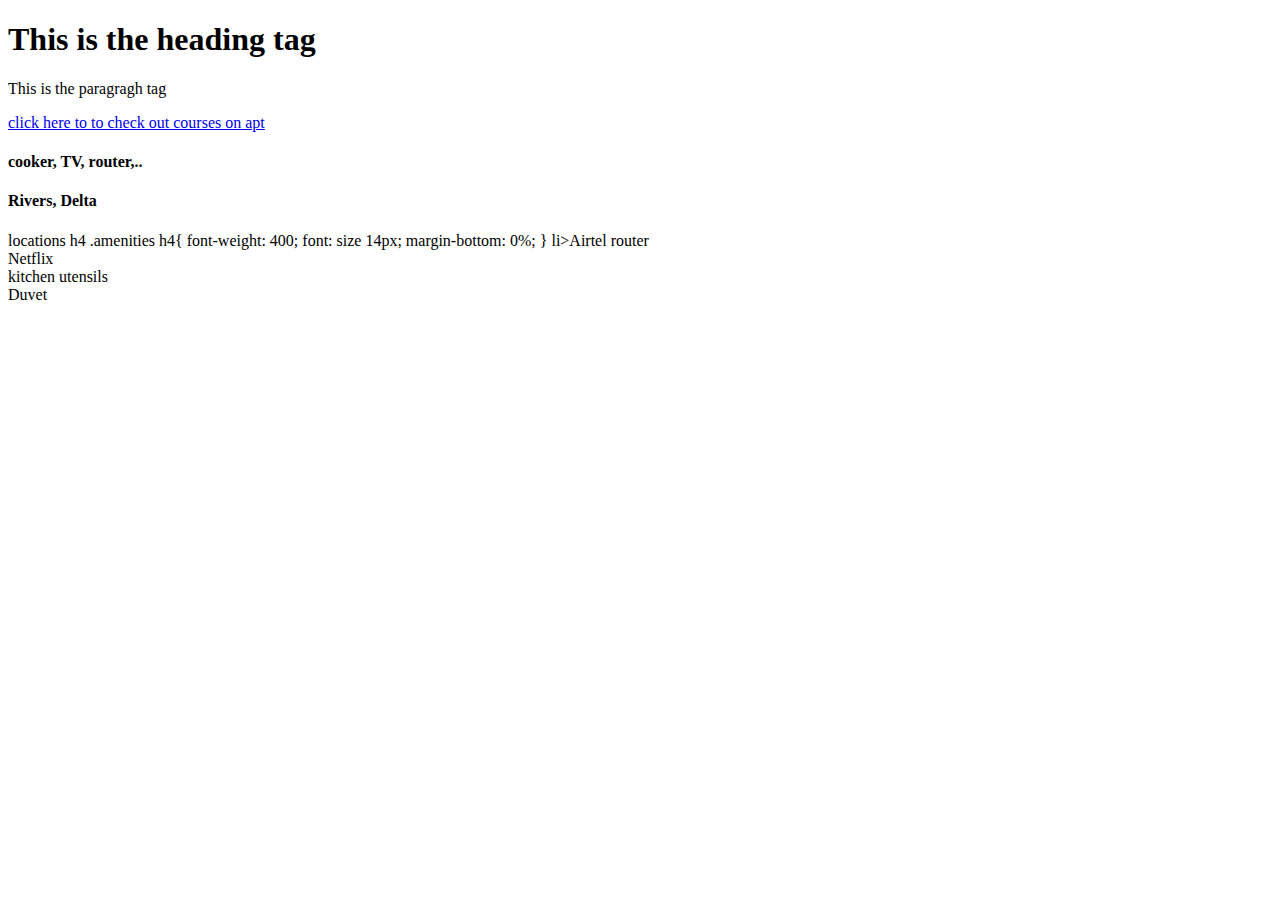
<file: web_static/index.html>
<!-- start your HTML code-->
<!DOCTYPE html>

<html>
    <head>
        <title> This is my html course</title>
    </head>
    <body>
        <h1> This is the heading tag</h1>
<p> This is the paragragh tag</p>
  <a href="aptlearn.oi">click here to to check out courses  on apt</a>
</body>
</html>

<h4>cooker, TV, router,..</h4>
<h4>Rivers, Delta</h4>


locations h4 .amenities h4{
  font-weight: 400;
  font: size 14px;
  margin-bottom: 0%;
}
li>Airtel router</li>
                    <li> Netflix</li>
                    <li>kitchen utensils</li>
                    <li>Duvet</li>
</file>
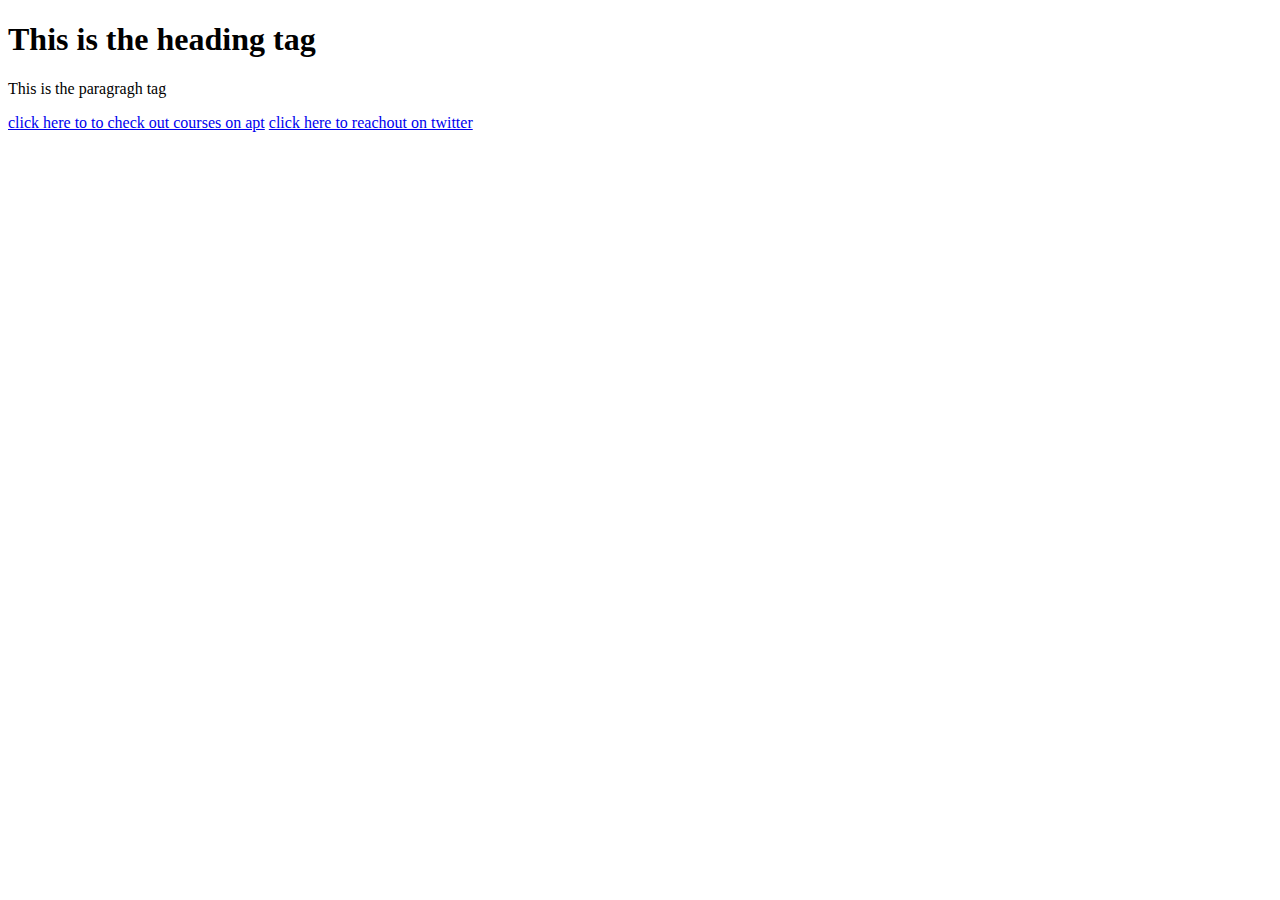
<file: web_static/website/index.html>
<!-- start your HTML code-->
<!DOCTYPE html>

<html>
    <head>
        <title> This is my html course</title>
    </head>
    <body>
        <h1> This is the heading tag</h1>
<p> This is the paragragh tag</p>
  <a href="aptlearn.oi">click here to to check out courses  on apt</a>
  <a href="https://twitter.com">click here to reachout on twitter</a>
</body>
</html>
</file>
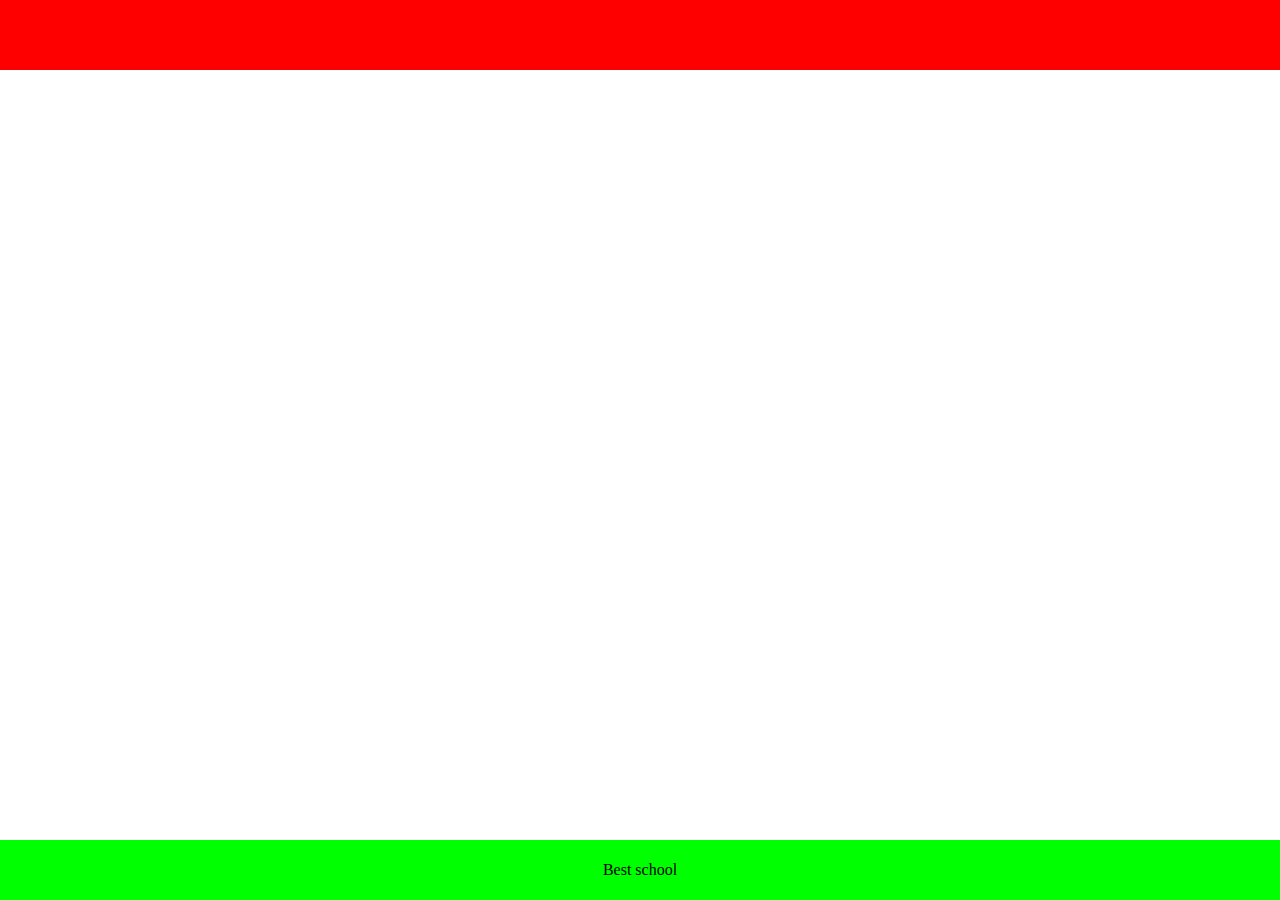
<file: web_static/0-index.html>
<!DOCTYPE html>
<html>
    <head>
        <title> AirBnB clone</title>
    </head>
    <body style="margin: 0; padding: 0">
     <header style="background-color: #FF0000; height: 70px; width: 100%;"></header>
     <footer style="background-color: #00FF00; height: 60px; width: 100%; position: absolute; bottom: 0; display: flex; justify-content: center; align-items: center;" >
        <p> Best school</p>
    </footer>
    </body>
</html>
</file>
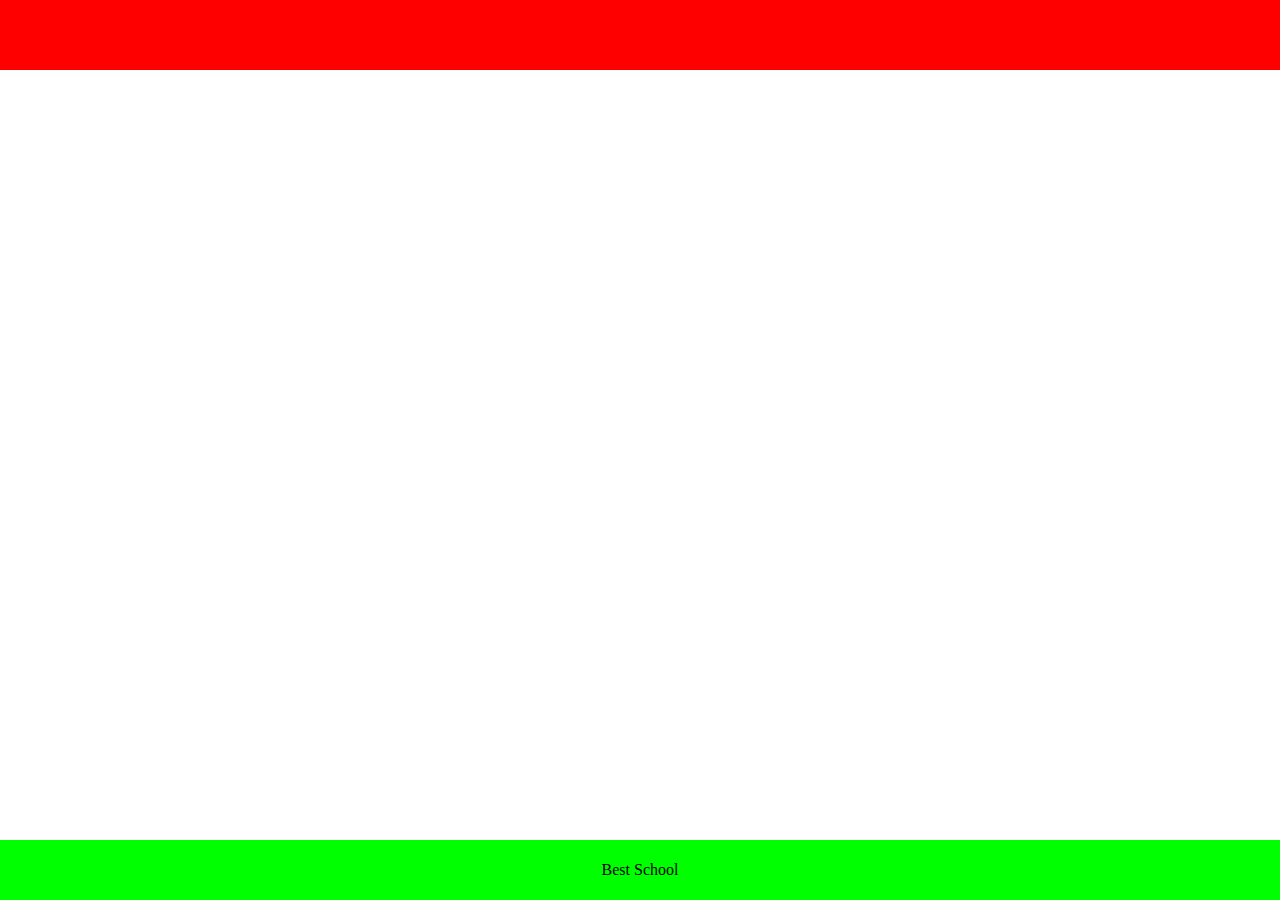
<file: web_static/1-index.html>
<!DOCTYPE html>
<html>
    <head>
        <title> AirBnB clone</title>
        <style>
            body {
                margin: 0;
                padding: 0;
            }
            header {
                background-color: #FF0000;
                height: 70px;
                width: 100%;
            }
            footer {
                background-color: #00FF00;
                height: 60px;
                width: 100%;
                position: absolute;
                bottom: 0%;
                display: flex;
                justify-content: center;
                align-items: center;
            }
            </style>
    </head>
    <body>
        <header></header>
        <footer>
         <p> Best School </p>
        </footer>
    </body>
</html>
</file>
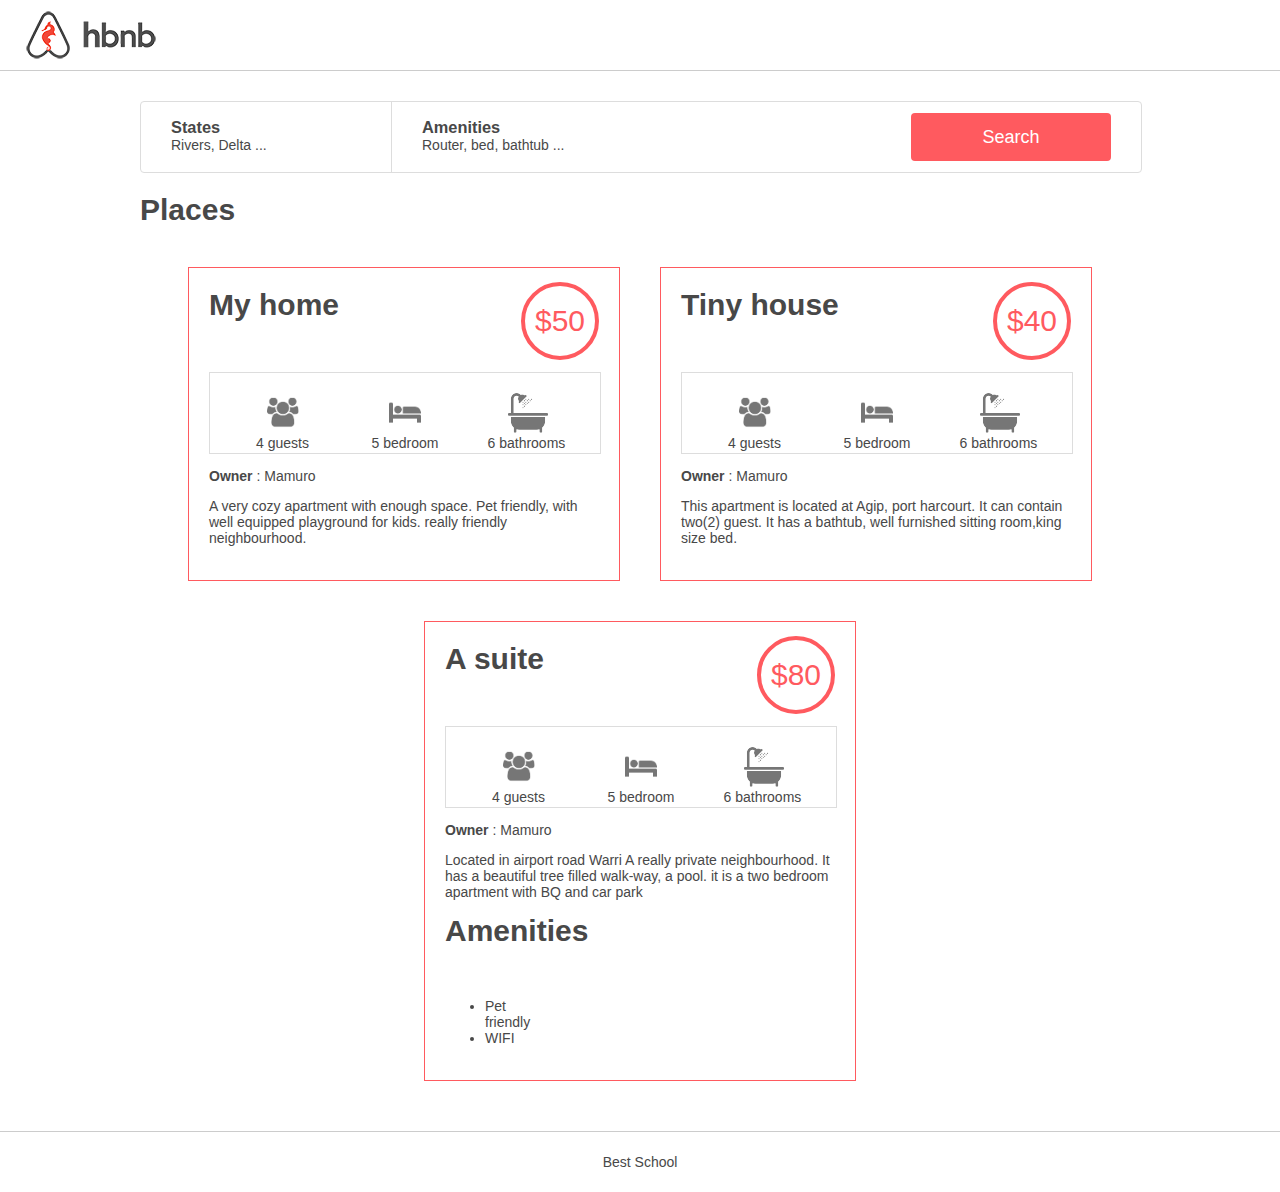
<file: web_static/100-index.html>
<!DOCTYPE html>
<html>
    <head>
        <title> AirBnB Clone</title>
        <link rel="icon" href="images/icon.png">
        <link rel="stylesheet" href="style/4-common.css">
        <link rel="stylesheet" href="style/3-footer.css">
        <link rel="stylesheet" href="style/3-header.css">
        <link rel="stylesheet" href="style/6-filters.css">
        <link rel="stylesheet" href="style/100-places.css">
        
    </head>
    <body>
        <header> 
        </header>
        <div class="container">
            <section class="filters">
                <div class="locations">
                    <h3>States</h3>
                    <h4>Rivers, Delta ...</h4>
                    <ul class="popover">
                        <h2>Rivers</h2>
                        <li> Agip</li>
                        <li> Mile 1</li>
                        <li> Rumuekini</li>
                       
                        <h2 class="delta">Delta</h2>
                        <li>Warri</li>
                        <li>Asaba</li>
                        <li>Ughelli</li>
                    </ul>
                </div>
                <div class="amenities">
                   <h3>Amenities</h3>
                   <h4>Router, bed, bathtub ...</h4>
                   <ul class="popover">
                        <li>Airtel router</li>
                        <li> Netflix</li>
                        <li>kitchen utensils</li>
                        <li>Duvet</li>
                    </ul>
                </div>
              <button>Search</button>

            </section>
            <section class="places">
                <h1>Places</h1>
                <div class="wrap">
                <article>
                    <div class="tail">
                        <h2>My home</h2>
                        <div class="price_by_night">
                            <p>$50</p>
                        </div>
                       <div class="information">
                            <div class="max_guest">
                                <p>4 guests</p>
                            </div>
                            <div class="number_rooms">
                                <p>5 bedroom</p>
                            </div>
                            <div class="number_bathrooms">
                                <p>6 bathrooms</p>
                            </div>

                         </div>                        
                    </div>
                    <div class="User" >
                       <p> <b>Owner</b> : Mamuro </p>

                     </div>
                     <div class="description" > <p>A very cozy apartment with enough space.
                         Pet friendly, with well equipped playground for kids. really friendly neighbourhood. </p>
                </article>
                <article>
                    <div class="tail">
                        <h2>Tiny house</h2>
                        <div class="price_by_night">
                            <p>$40</p>
                        </div>
                       <div class="information">
                            <div class="max_guest">
                                <p>4 guests</p>
                            </div>
                            <div class="number_rooms">
                                <p>5 bedroom</p>
                            </div>
                            <div class="number_bathrooms">
                                <p>6 bathrooms</p>
                            </div>
    
                         </div> 
                         <div class="User" >
                           <p> <b>Owner</b> : Mamuro </p>
    
                         </div>
                         <div class="description" > <p> This apartment is located at Agip, port harcourt.
                             It can contain two(2) guest. It has a bathtub, well furnished sitting room,king size bed.</p>
                         </div>
                </article>
                <article>
                 <div class="tail">
                    <h2>A suite</h2>
                    <div class="price_by_night">
                        <p>$80</p>
                    </div>
                   <div class="information">
                        <div class="max_guest">
                            <p>4 guests</p>
                        </div>
                        <div class="number_rooms">
                            <p>5 bedroom</p>
                        </div>
                        <div class="number_bathrooms">
                            <p>6 bathrooms</p>
                        </div>        
                </div>
                <div class="User" >
                   <p> <b>Owner</b> : Mamuro </p>

                 </div>
                 <div class="description" > <p>Located in airport road Warri
                     A really private neighbourhood. It has a beautiful tree filled walk-way, a pool.
                     it is a two bedroom apartment with BQ and car park
                    </p>
                </div>
                <div class="amenities">
                    <h2>Amenities</h2>
                    <ul>
                        <li>Pet friendly</li>
                        <li>WIFI</li>
                    </ul>


                </div>
                </article>
                </div>




            </section>
        </div>
        <footer> 
            <p> Best School</p>
        </footer>
    </body>
</html>
</file>
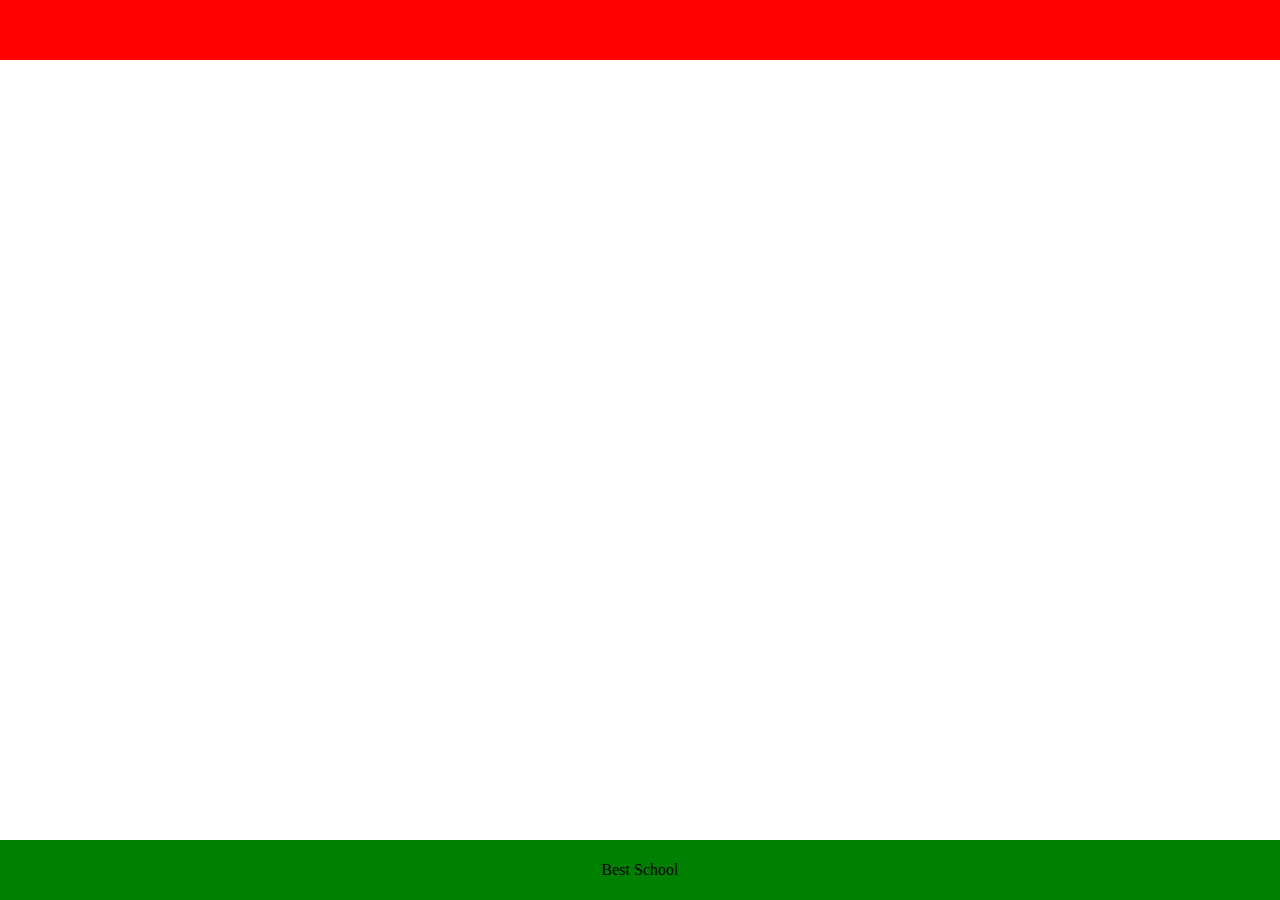
<file: web_static/2-index.html>
<!DOCTYPE html>
<html>
    <head>
        <title> AirBnB Clone </title>
        <link rel="stylesheet" href="style/2-common.css">
        <link rel="stylesheet" href="style/2-footer.css">
        <link rel="stylesheet" href="style/2-header.css">
    </head>
    <body>
        <header></header>
        <footer>
            <p> Best School</p>
        </footer>
    </body>
</file>
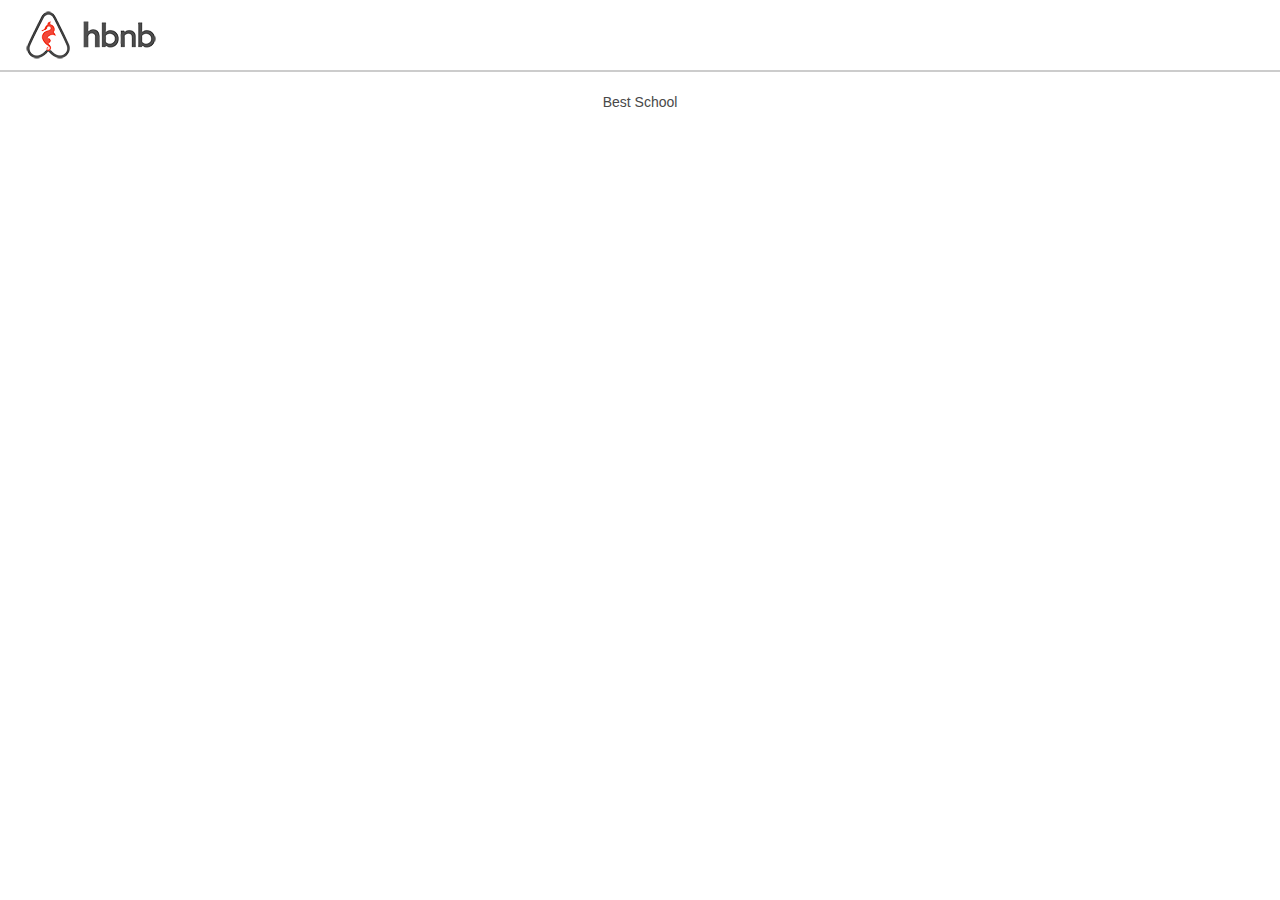
<file: web_static/3-index.html>
<!DOCTYPE html>
<html>
    <head>
        <title> AirBnB Clone</title>
        <link rel="icon" href="images/icon.png">
        <link rel="stylesheet" href="style/3-common.css">
        <link rel="stylesheet" href="style/3-footer.css">
        <link rel="stylesheet" href="style/3-header.css">
    </head>
    <body>
        <header> 
        </header>
        <footer> 
            <p> Best School</p>
        </footer>
    </body>
</html>
</file>
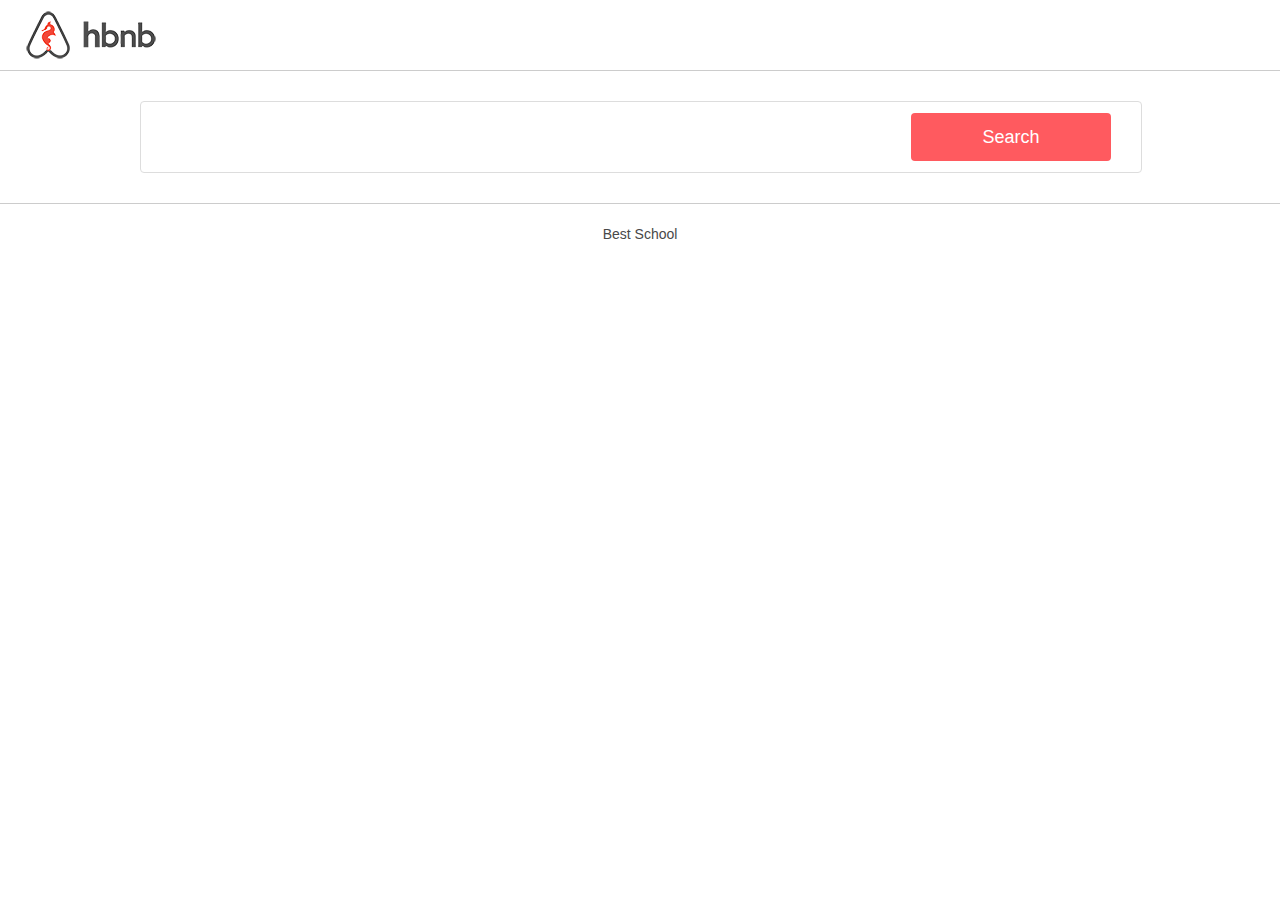
<file: web_static/4-index.html>
<!DOCTYPE html>
<html>
    <head>
        <title> AirBnB Clone</title>
        <link rel="icon" href="images/icon.png">
        <link rel="stylesheet" href="style/4-common.css">
        <link rel="stylesheet" href="style/3-footer.css">
        <link rel="stylesheet" href="style/3-header.css">
        <link rel="stylesheet" href="style/4-filters.css">
    </head>
    <body>
        <header> 
        </header>
        <div class="container">
            <section class="filters">
              <button>Search</button>
            </section>
        </div>
        <footer> 
            <p> Best School</p>
        </footer>
    </body>
</html>
</file>
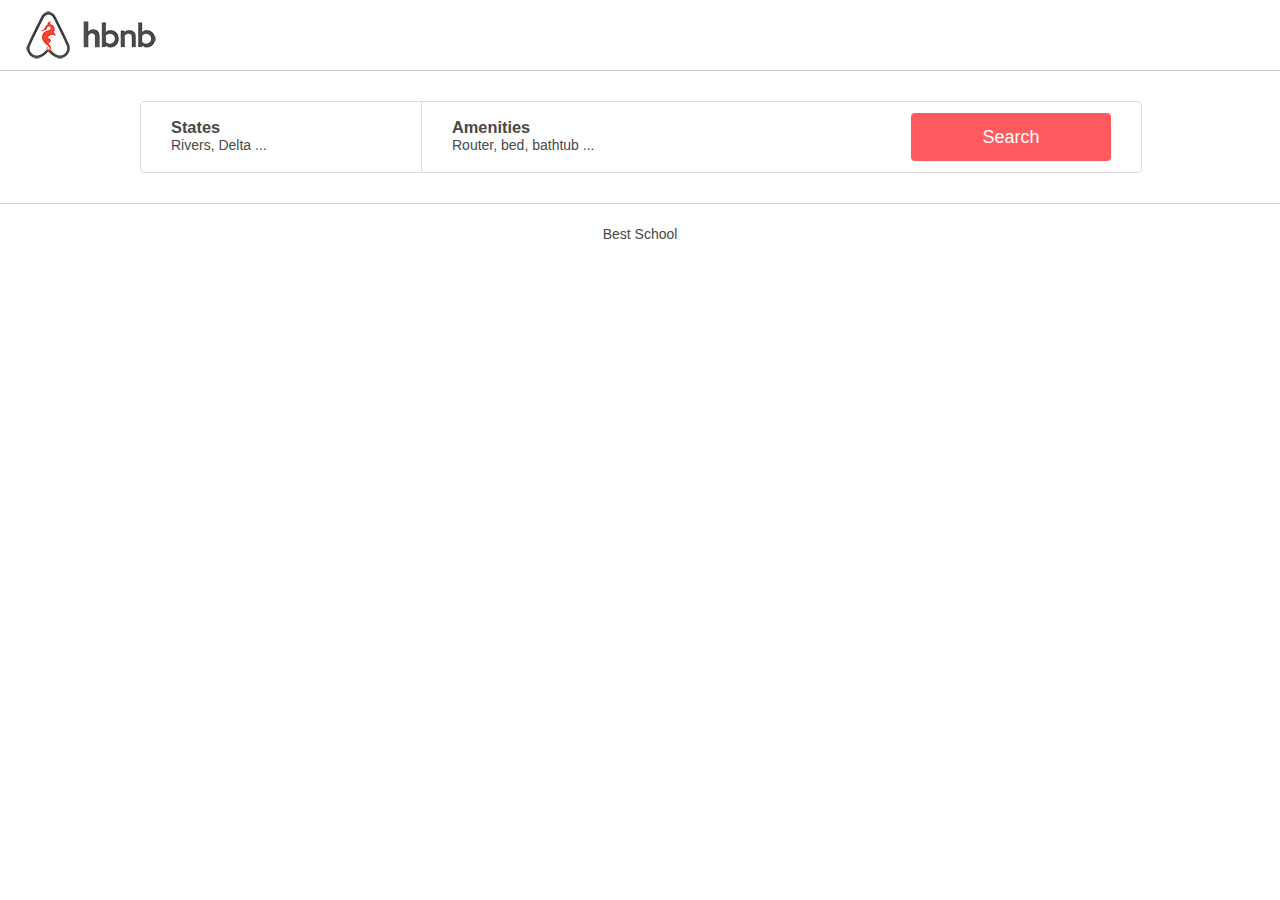
<file: web_static/5-index.html>
<!DOCTYPE html>
<html>
    <head>
        <title> AirBnB Clone</title>
        <link rel="icon" href="images/icon.png">
        <link rel="stylesheet" href="style/4-common.css">
        <link rel="stylesheet" href="style/3-footer.css">
        <link rel="stylesheet" href="style/3-header.css">
        <link rel="stylesheet" href="style/5-filters.css">
    </head>
    <body>
        <header> 
        </header>
        <div class="container">
            <section class="filters">
                <div class="locations">
                    <h3>States</h3>
                    <h4>Rivers, Delta ...</h4>
                </div>
                 <div class="amenities">
                   <h3>Amenities</h3>
                   <h4>Router, bed, bathtub ...</h4>
                 </div>
              <button>Search</button>
              
            </section>
        </div>
        <footer> 
            <p> Best School</p>
        </footer>
    </body>
</html>
</file>
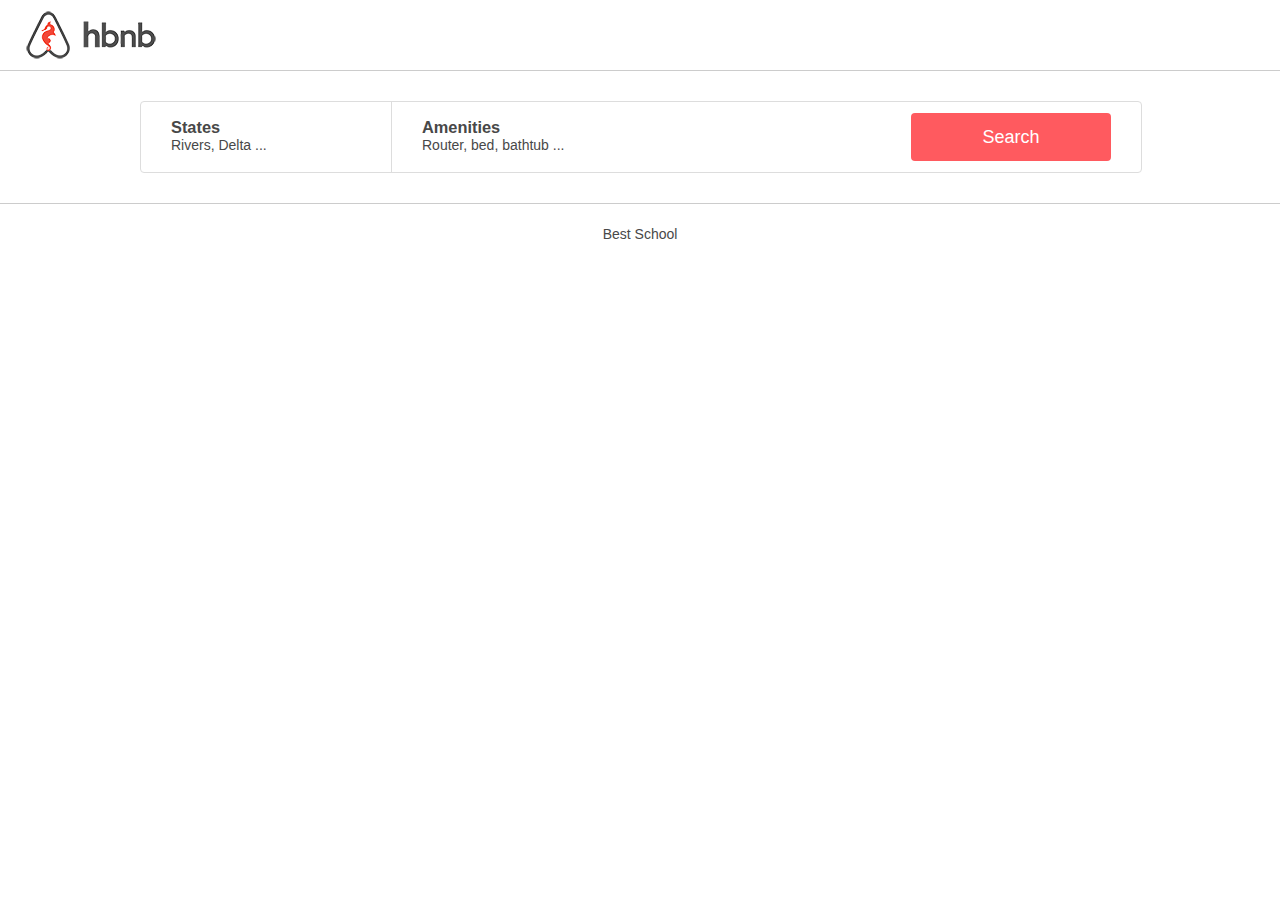
<file: web_static/6-index.html>
<!DOCTYPE html>
<html>
    <head>
        <title> AirBnB Clone</title>
        <link rel="icon" href="images/icon.png">
        <link rel="stylesheet" href="style/4-common.css">
        <link rel="stylesheet" href="style/3-footer.css">
        <link rel="stylesheet" href="style/3-header.css">
        <link rel="stylesheet" href="style/6-filters.css">
    </head>
    <body>
        <header> 
        </header>
        <div class="container">
            <section class="filters">
                <div class="locations">
                    <h3>States</h3>
                    <h4>Rivers, Delta ...</h4>
                    <ul class="popover">
                        <h2>Rivers</h2>
                        <li> Agip</li>
                        <li> Mile 1</li>
                        <li> Rumuekini</li>
                        <h2 class="delta">Delta</h2>
                        <li>Warri</li>
                        <li>Asaba</li>
                        <li>Ughelli</li>

                    </ul>
                </div>
                 <div class="amenities">
                   <h3>Amenities</h3>
                   <h4>Router, bed, bathtub ...</h4>
                   <ul class="popover">
                        <li>Airtel router</li>
                        <li> Netflix</li>
                        <li>kitchen utensils</li>
                    <li>Duvet</li>
                 </ul>
                 </div>
              <button>Search</button>
              
            </section>
        </div>
        <footer> 
            <p> Best School</p>
        </footer>
    </body>
</html>
</file>
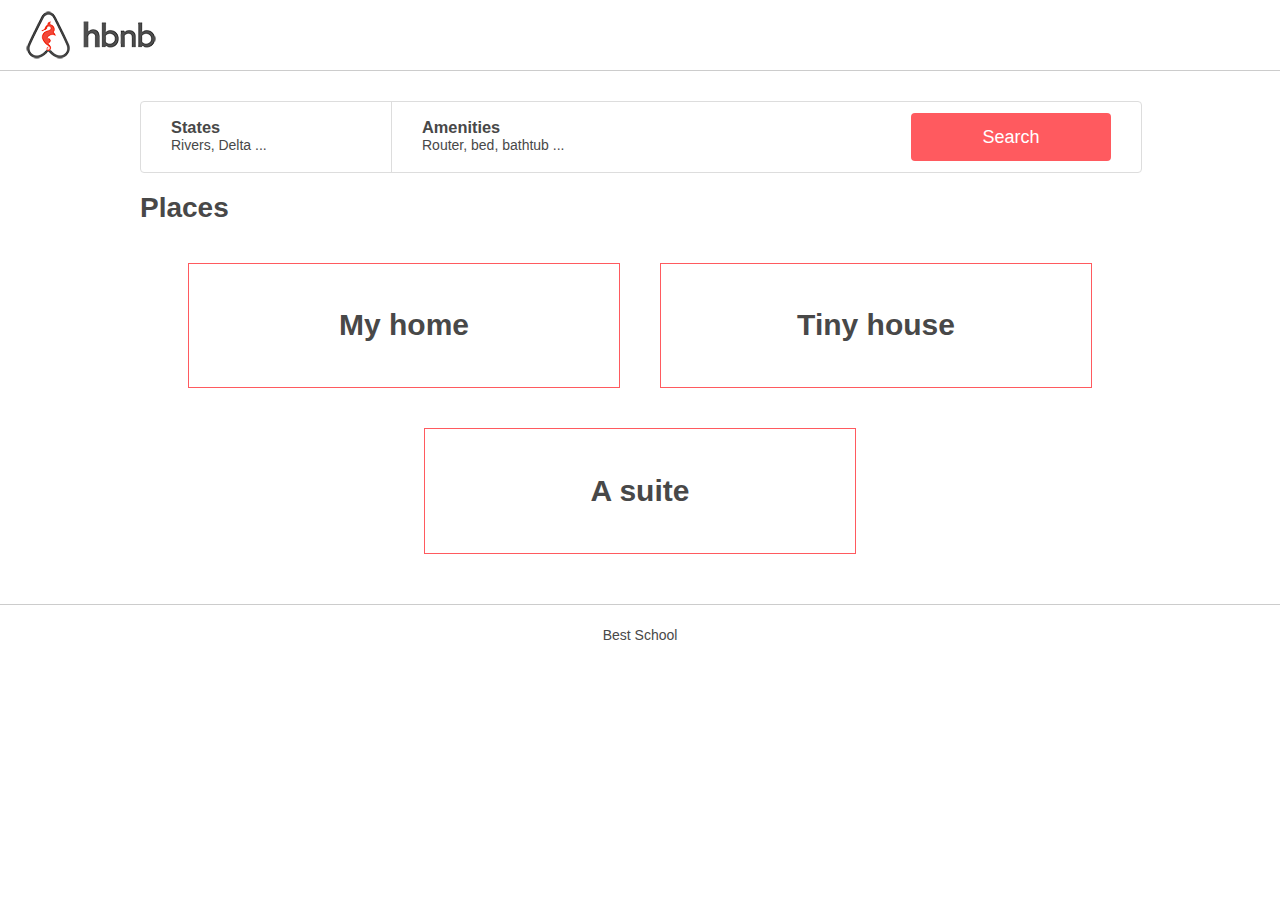
<file: web_static/7-index.html>
<!DOCTYPE html>
<html>
    <head>
        <title> AirBnB Clone</title>
        <link rel="icon" href="images/icon.png">
        <link rel="stylesheet" href="style/4-common.css">
        <link rel="stylesheet" href="style/3-footer.css">
        <link rel="stylesheet" href="style/3-header.css">
        <link rel="stylesheet" href="style/6-filters.css">
        <link rel="stylesheet" href="style/7-places.css">
    </head>
    <body>
        <header> 
        </header>
        <div class="container">
            <section class="filters">
                <div class="locations">
                    <h3>States</h3>
                    <h4>Rivers, Delta ...</h4>
                    <ul class="popover">
                        <h2>Rivers</h2>
                        <li> Agip</li>
                        <li> Mile 1</li>
                        <li> Rumuekini</li>
                        <h2 class="delta">Delta</h2>
                        <li>Warri</li>
                        <li>Asaba</li>
                        <li>Ughelli</li>

                    </ul>
                </div>
                 <div class="amenities">
                   <h3>Amenities</h3>
                   <h4>Router, bed, bathtub ...</h4>
                   <ul class="popover">
                        <li>Airtel router</li>
                        <li> Netflix</li>
                        <li>kitchen utensils</li>
                    <li>Duvet</li>
                 </ul>
                 </div>
              <button>Search</button>

            </section>
            <section class="places">
                <h1>Places</h1>
                <div class="wrap">
                <article>
                    <h2>My home</h2>
                </article>
                <article>
                    <h2>Tiny house</h2>
                </article>
                <article>
                    <h2>A suite</h2>
                </article>
                </div>



            </section>
        </div>
        <footer> 
            <p> Best School</p>
        </footer>
    </body>
</html>
</file>
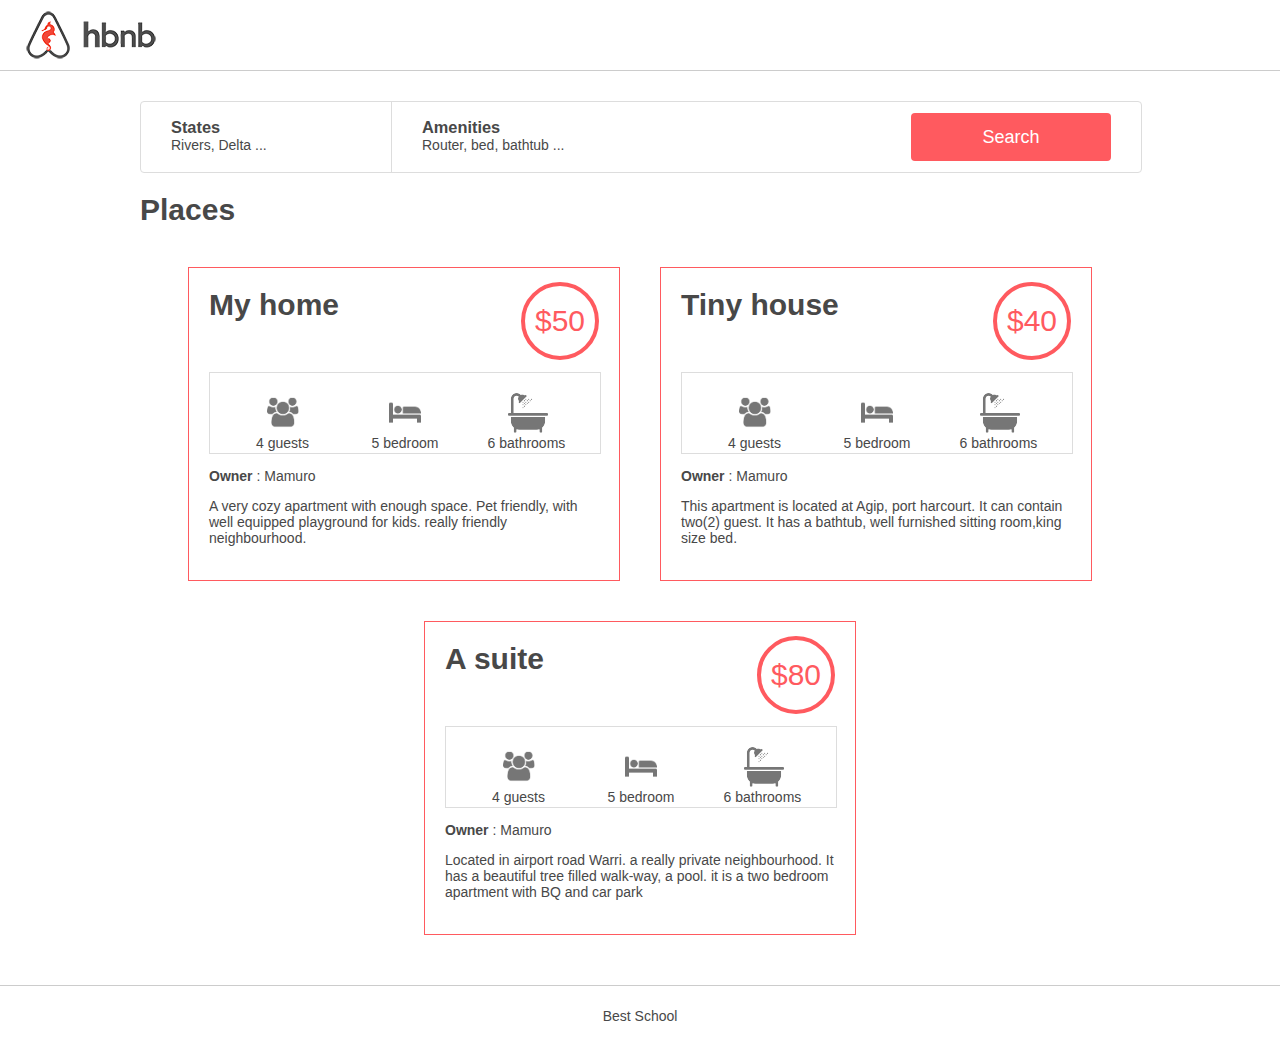
<file: web_static/8-index.html>
<!DOCTYPE html>
<html>
    <head>
        <title> AirBnB Clone</title>
        <link rel="icon" href="images/icon.png">
        <link rel="stylesheet" href="style/4-common.css">
        <link rel="stylesheet" href="style/3-footer.css">
        <link rel="stylesheet" href="style/3-header.css">
        <link rel="stylesheet" href="style/6-filters.css">
        <link rel="stylesheet" href="style/8-places.css">
        
    </head>
    <body>
        <header> 
        </header>
        <div class="container">
            <section class="filters">
                <div class="locations">
                    <h3>States</h3>
                    <h4>Rivers, Delta ...</h4>
                    <ul class="popover">
                        <h2>Rivers</h2>
                        <li> Agip</li>
                        <li> Mile 1</li>
                        <li> Rumuekini</li>
                       
                        <h2 class="delta">Delta</h2>
                        <li>Warri</li>
                        <li>Asaba</li>
                        <li>Ughelli</li>
                    </ul>
                </div>
                <div class="amenities">
                   <h3>Amenities</h3>
                   <h4>Router, bed, bathtub ...</h4>
                   <ul class="popover">
                        <li>Airtel router</li>
                        <li> Netflix</li>
                        <li>kitchen utensils</li>
                        <li>Duvet</li>
                    </ul>
                </div>
              <button>Search</button>

            </section>
            <section class="places">
                <h1>Places</h1>
                <div class="wrap">
                <article>
                    <div class="tail">
                        <h2>My home</h2>
                        <div class="price_by_night">
                            <p>$50</p>
                        </div>
                       <div class="information">
                            <div class="max_guest">
                                <p>4 guests</p>
                            </div>
                            <div class="number_rooms">
                                <p>5 bedroom</p>
                            </div>
                            <div class="number_bathrooms">
                                <p>6 bathrooms</p>
                            </div>

                         </div>                        
                    </div>
                    <div class="User" >
                       <p> <b>Owner</b> : Mamuro </p>

                     </div>
                     <div class="description" > <p>A very cozy apartment with enough space. Pet friendly, with well equipped playground for kids. really friendly neighbourhood. </p>
                </article>
                <article>
                    <div class="tail">
                        <h2>Tiny house</h2>
                        <div class="price_by_night">
                            <p>$40</p>
                        </div>
                       <div class="information">
                            <div class="max_guest">
                                <p>4 guests</p>
                            </div>
                            <div class="number_rooms">
                                <p>5 bedroom</p>
                            </div>
                            <div class="number_bathrooms">
                                <p>6 bathrooms</p>
                            </div>
    
                         </div> 
                         <div class="User" >
                           <p> <b>Owner</b> : Mamuro </p>
    
                         </div>
                         <div class="description" > <p> This apartment is located at Agip, port harcourt. It can contain two(2) guest. It has a bathtub, well furnished sitting room,king size bed.</p>                
                    </div>
                </article>
                <article>
                 <div class="tail">
                    <h2>A suite</h2>
                    <div class="price_by_night">
                        <p>$80</p>
                    </div>
                   <div class="information">
                        <div class="max_guest">
                            <p>4 guests</p>
                        </div>
                        <div class="number_rooms">
                            <p>5 bedroom</p>
                        </div>
                        <div class="number_bathrooms">
                            <p>6 bathrooms</p>
                        </div>        
                </div>
                <div class="User" >
                   <p> <b>Owner</b> : Mamuro </p>

                 </div>
                 <div class="description" > <p>Located in airport road Warri. a really private neighbourhood. It has a beautiful tree filled walk-way, a pool. it is a two bedroom apartment with BQ and car park </p>

                </article>
                </div>




            </section>
        </div>
        <footer> 
            <p> Best School</p>
        </footer>
    </body>
</html>
</file>
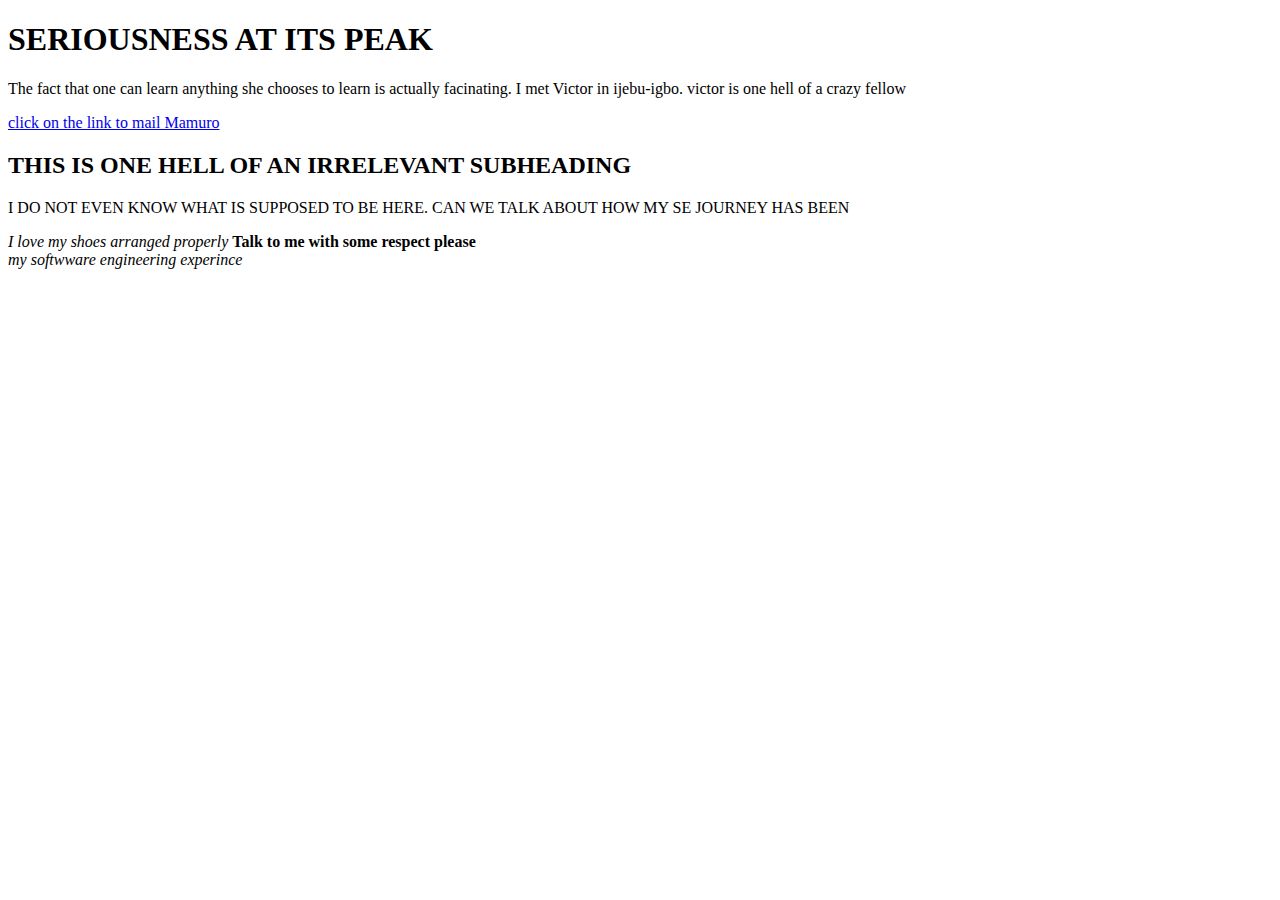
<file: web_static/website/WEB.HTML>
<!DOCTYPE html>
<html>
    <head> <title>Mamuro's website</title></head>
<body>
    <h1>SERIOUSNESS AT ITS PEAK</h1>
    <p> The fact that one can learn anything she chooses to learn is actually facinating. I met Victor in ijebu-igbo. victor is one hell of a crazy fellow</p>
    <a href="https://facebook.com"> click on the link to mail Mamuro</a>
    <h2>THIS IS ONE HELL OF AN IRRELEVANT SUBHEADING</h2>
    <p>I DO NOT EVEN KNOW WHAT IS SUPPOSED TO BE HERE. CAN WE TALK ABOUT HOW MY SE JOURNEY HAS BEEN</p>
    <em> I love my shoes arranged properly</em>
    <b> Talk to me with some respect please</b>
    
</body>
<footer><em>my softwware engineering experince</em></footer>
</html>
</file>
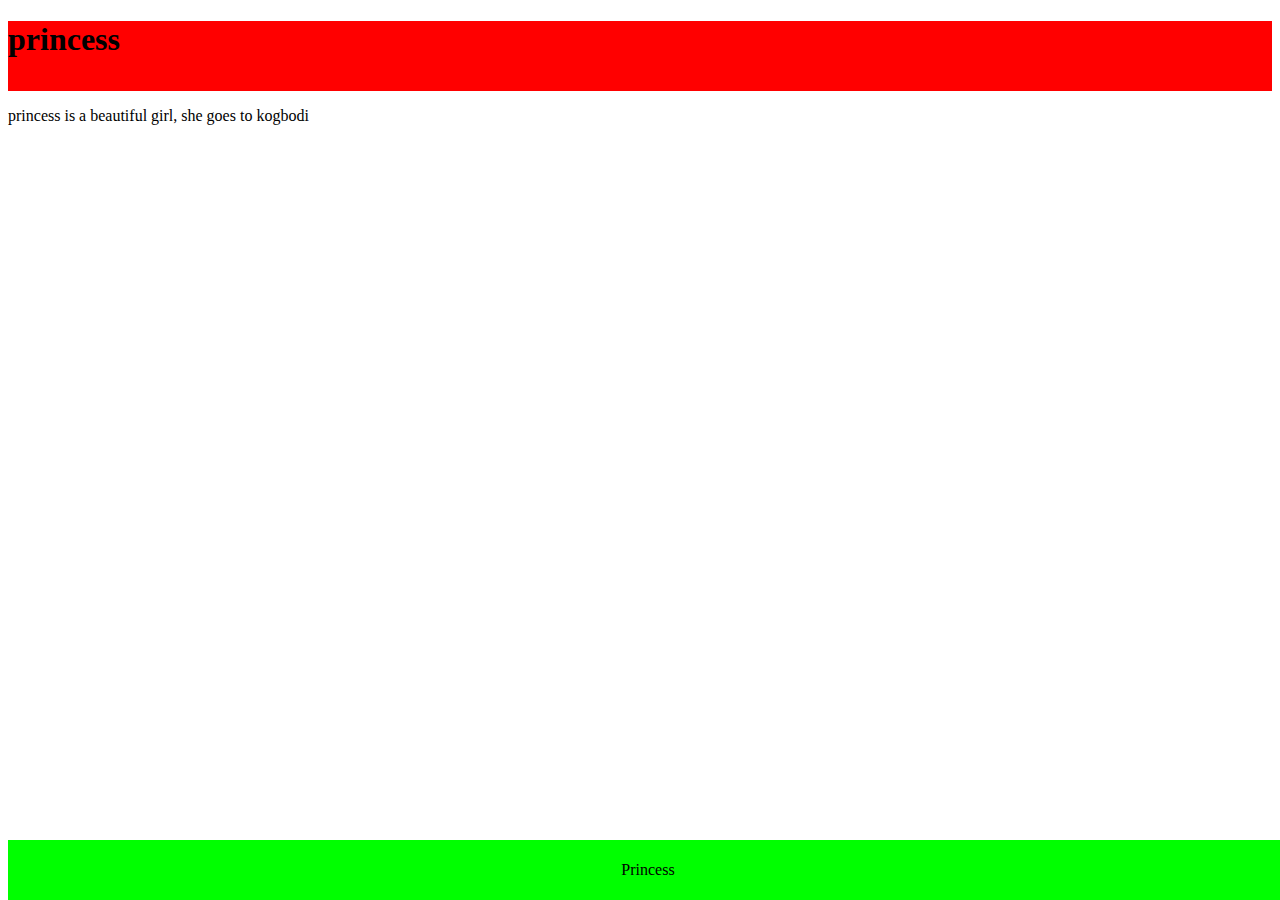
<file: web_static/2-html/2-html/princess.html>
<!DOCTYPE html>
<head> <title> Princess </title></head>
<body>
    <style="margin: 0; padding: 0">
        <header style="background-color: #FF0000; height: 70px; width: 100%;">
        <h1> princess</h1></header>
    <p> princess is a beautiful girl, she goes to kogbodi</p>
        <footer style="background-color: #00FF00; height: 60px; width: 100%; position: absolute; bottom: 0; display: flex; justify-content: center; align-items: center;" >
           <p> Princess</p>
       </footer>
</body>
</file>
<file: web_static/style/4-common.css>
body{
    margin: 0;
    padding: 0;
    color: #484848;
    font-size: 14px;
    font-family: Circular, "Helvetica Neue", Helvetica, Arial, sans-serif;
}
.container{
    max-width: 1000px;
    margin: 30px auto;
}
</file>
<file: web_static/style/3-footer.css>
footer{
    background-color: white;
    height: 60px;
    width: 100%;
    border-top: 1px solid #CCCCCC;
    position: relative;
    bottom: 0;
    display: flex;
    justify-content: center;
    align-items: center;
}
</file>
<file: web_static/style/3-header.css>
header{
    background-color: white;
    height: 70px;
    width: 100%;
    border-bottom: 1px solid #CCCCCC;
    background-image: url('../images/logo.png');
    background-repeat: no-repeat;
    background-position: 20px 50%;
}
</file>
<file: web_static/style/6-filters.css>
.filters{
    background-color: white;
    height: 70px;
    width: 100%;
    border: 1px solid #DDD;
    border-radius: 4px;
    display: flex;
    align-items: center;
}
button{
    font-size: 18px;
    background-color: #FF5a5F;
    color: #FFF;
    height: 48px;
    width: 20%;
    border: 0;
    border-radius: 4px;
    margin-left: auto;
    margin-right: 30px;
}
button:hover{
    opacity: 90%;
    background-color: aqua;
    cursor:grab
}
.locations, .amenities{
    height: 100%;
    width: 25%;
    /*margin-left: 30px;*/

    
}
.locations{
    border-right:1px solid #DDD;
    
}
.locations h3, .amenities h3{
    font-weight: 600;
    margin-bottom: 0%;
    margin-left: 30px;
   
}

.locations h4, .amenities h4{
    font-weight: 400;
    font-size: 14px;
    margin-top: 0%;
    margin-left: 30px;
    

}

.popover{
    background-color: #DDDDDD;
    width: 100%;
    border:1px solid  #DDDDDD;
    list-style-type: none;
    padding-inline-start: 0;
    padding: 30px 0;
    margin-top: 19px;
    display: none;
   /* margin-left: -30px;*/
    
    
}
.popover h2 {
    font-size: 16px;
    margin-top: 0%;
    margin-bottom: 0%;

}
h2.delta{
    margin-top: 20px;
}
.popover li{
    margin-left: 40px;
}

.locations:hover .popover{
    display: block;
}
.amenities:hover .popover{
    display: block;
}
</file>
<file: web_static/style/100-places.css>
.places h1 {
    font-size: 30px;

}
article{
    width: 390px;
    padding: 20px;
    margin: 20px;
    border: 1px solid #FF5A5F;

}
article h2 {
    font-size: 30px;

}
.wrap {
    display: flex;
    flex-wrap: wrap;
    justify-content: center;
}
.price_by_night {
    color: #FF5A5F;
    border: 4px solid #FF5A5F;
    border-radius: 50%;
    min-width: 60px;
    height: 60px;
    font-size: 30px;
   /* margin-right: 30px;*/
    display: flex;
    justify-content: center;
    align-items: center;
    padding: 5px;
    margin-left:40px;
    float: right;
    margin-top: -90px;


}
.tail{
    /* display: flex; */
    

}
.tail h2{
    margin: 0;
    margin-bottom: 50px;
}
.information {
    height: 80px;
    border: 1px solid #DDDDDD;
    margin-top: 10px;
    margin-right: 30px;
    display: flex; 
    align-items: center; 
   justify-content: space-evenly;
    width: 100%;
    


}
.max_guest, .number_rooms, .number_bathrooms {
    width: 100px;
    text-align: center;
    display:flex;
    /* flex-direction: column; */
    align-items: center;
    /* align-self: center; */
    background-position: center;


}
/*.number_rooms{
    width: 100px;
}*/
.max_guest p{
    /* background-image: url("../images/icon_group.png");
    background-repeat: no-repeat;
    background-size: contain; */
    width:100%;
    margin: 0%;
    padding: 10px;
    margin-top: 60px;
}

.number_rooms p {
   
    width: 100%;
    margin: 0%;
    padding:10px;
    margin-top: 60px;
}

.number_bathrooms p {
   
    /* width:100%; */
    /* margin-top: 100%; */
    margin: 0%;
    padding: 10px;
    margin-top: 60px;
    /* height: 65px; */
    
}
.max_guest{
    background-image: url("../images/icon_group.png");
    background-repeat: no-repeat;
    background-size: contain;
    height: 40px;
    text-align: center;

}
.number_rooms{
    background-image: url("../images/icon_bed.png");
    background-repeat: no-repeat;
    background-size: contain;
    height: 40px;
    text-align: center;
}
.number_bathrooms{
    background-image: url("../images/icon_bath.png");
    background-repeat: no-repeat;
    background-size: 50%;
    height: 40px;
    text-align: center;


}
/* .user {
    margin-top: 20px;
} */
.amenities .tail
{

    margin-top: 40px;
    
}


.amenities .tail h2 {
    font-size: 16px;
    border: 1px solid #DDDDDD;
    /* border:1px dotted green */
}
/* ul {
    list-style-type: none;
    background-image: url("../images/icon_pets.png");
    /* background-image: url("../images/icon_tv.png"); */
    background-repeat: no-repeat;
    background-size: 20px;
    width: 100%;
    height: 20px;

} */
/* ul li {
    list-style-type: none;
    background-image: url("../images/icon_wifi.png");
    background-repeat: no-repeat;
    background-size: 20px;
    width: 100%;
    height: 20px;

} */
</file>
<file: web_static/style/2-common.css>
body{
    margin: 0;
    padding: 0;
}
</file>
<file: web_static/style/2-footer.css>
footer {
    background-color: green;
    height: 60px;
    width: 100%;
    display: flex;
    position: absolute;
    justify-content: center;
    align-items: center;
    bottom: 0;
}
</file>
<file: web_static/style/2-header.css>
header{
    background-color: red;
    height: 60px;
    width: 100%;
}
</file>
<file: web_static/style/3-common.css>
body{
    margin: 0;
    padding: 0;
    color: #484848;
    font-size: 14px;
    font-family: Circular, "Helvetica Neue", Helvetica, Arial, sans-serif;
}
</file>
<file: web_static/style/4-filters.css>
.filters {
    background-color: white;
    height: 70px;
    width: 100%;
    border: 1px solid #DDD;
    border-radius: 4px;
    display: flex;
    flex-direction: column;
    justify-content: center;
}
button {
    font-size: 18px;
    background-color: #FF5a5F;
    color: #FFF;
    height: 48px;
    width: 20%;
    border: 0;
    border-radius: 4px;
    margin-left: auto;
    margin-right: 30px;
}
button:hover{
    opacity: 90%;
    background-color: aqua;
}
</file>
<file: web_static/style/5-filters.css>
.filters{
    background-color: white;
    height: 70px;
    width: 100%;
    border: 1px solid #DDD;
    border-radius: 4px;
    display: flex;
    align-items: center;
}
button{
    font-size: 18px;
    background-color: #FF5a5F;
    color: #FFF;
    height: 48px;
    width: 20%;
    border: 0;
    border-radius: 4px;
    margin-left: auto;
    margin-right: 30px;
}
button:hover{
    opacity: 90%;
    background-color: aqua;
    cursor:grab
}
.locations, .amenities{
    height: 100%;
    width: 25%;
    margin-left: 30px;

    
}
.locations{
    border-right:1px solid #DDD;
    
}
.locations h3, .amenities h3{
    font-weight: 600;
    margin-bottom: 0%;
    
}

.locations h4, .amenities h4{
    font-weight: 400;
    font-size: 14px;
    margin-top: 0%;






}
</file>
<file: web_static/style/7-places.css>
.price_by_night h1 {
    font-size: 30px;

}
article{
    width: 390px;
    padding: 20px;
    margin: 20px;
    border: 1px solid #FF5A5F;

}
article h2 {
    font-size: 30px;
    text-align: center;

}
.wrap {
    display: flex;
    flex-wrap: wrap;
    justify-content: center;
}
</file>
<file: web_static/style/8-places.css>
.places h1 {
    font-size: 30px;

}
article{
    width: 390px;
    padding: 20px;
    margin: 20px;
    border: 1px solid #FF5A5F;

}
article h2 {
    font-size: 30px;

}
.wrap {
    display: flex;
    flex-wrap: wrap;
    justify-content: center;
}
.price_by_night {
    color: #FF5A5F;
    border: 4px solid #FF5A5F;
    border-radius: 50%;
    min-width: 60px;
    height: 60px;
    font-size: 30px;
   /* margin-right: 30px;*/
    display: flex;
    justify-content: center;
    align-items: center;
    padding: 5px;
    margin-left:40px;
    float: right;
    margin-top: -90px;


}
.tail{
    /* display: flex; */
    

}
.tail h2{
    margin: 0;
    margin-bottom: 50px;
}
.information {
    height: 80px;
    border: 1px solid #DDDDDD;
    margin-top: 10px;
    margin-right: 30px;
    display: flex; 
    align-items: center; 
   justify-content: space-evenly;
    width: 100%;
    


}
.max_guest, .number_rooms, .number_bathrooms {
    width: 100px;
    text-align: center;
    display:flex;
    /* flex-direction: column; */
    align-items: center;
    /* align-self: center; */
    background-position: center;


}
/*.number_rooms{
    width: 100px;
}*/
.max_guest p{
    /* background-image: url("../images/icon_group.png");
    background-repeat: no-repeat;
    background-size: contain; */
    width:100%;
    margin: 0%;
    padding: 10px;
    margin-top: 60px;
}

.number_rooms p {
   
    width: 100%;
    margin: 0%;
    padding:10px;
    margin-top: 60px;
}

.number_bathrooms p {
   
    /* width:100%; */
    /* margin-top: 100%; */
    margin: 0%;
    padding: 10px;
    margin-top: 60px;
    /* height: 65px; */
    
}
.max_guest{
    background-image: url("../images/icon_group.png");
    background-repeat: no-repeat;
    background-size: contain;
    height: 40px;
    text-align: center;

}
.number_rooms{
    background-image: url("../images/icon_bed.png");
    background-repeat: no-repeat;
    background-size: contain;
    height: 40px;
    text-align: center;
}
.number_bathrooms{
    background-image: url("../images/icon_bath.png");
    background-repeat: no-repeat;
    background-size: 50%;
    height: 40px;
    text-align: center;


}
.user {
    margin-top: 20px;
}
</file>
